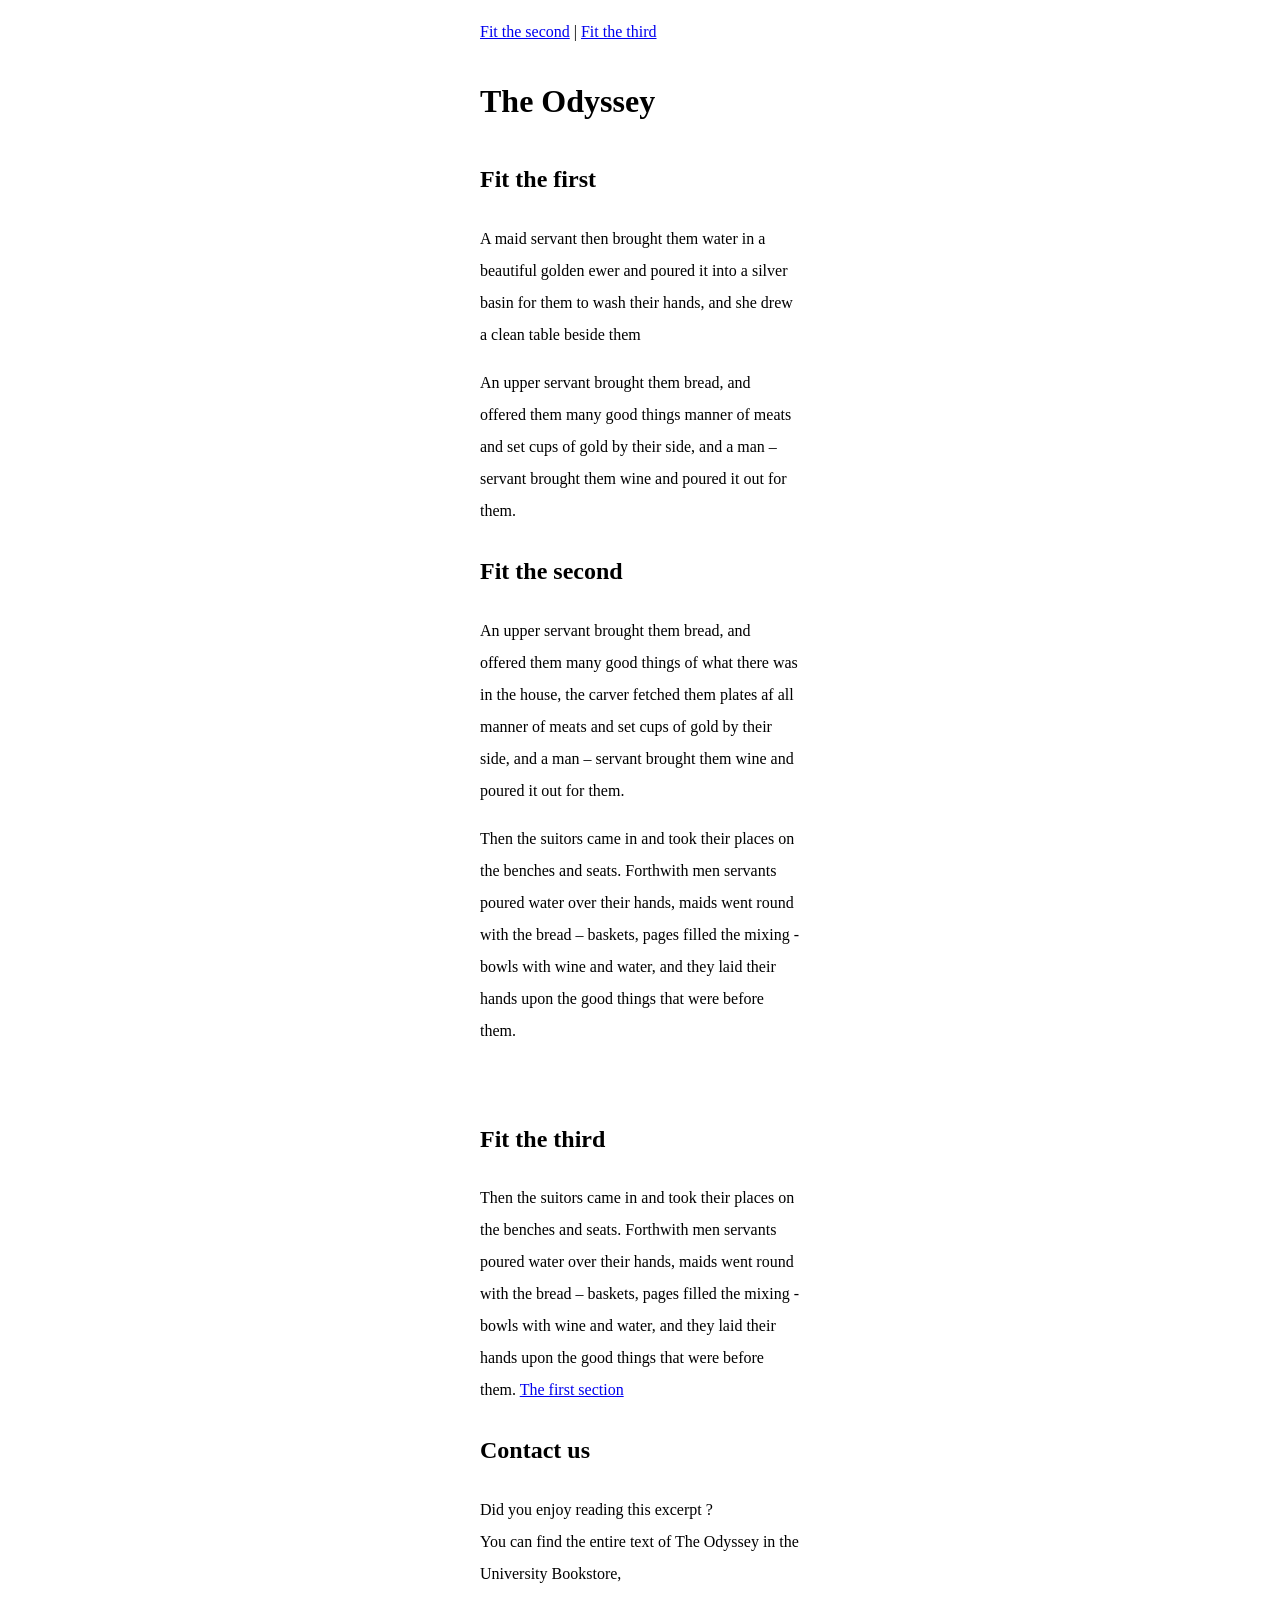
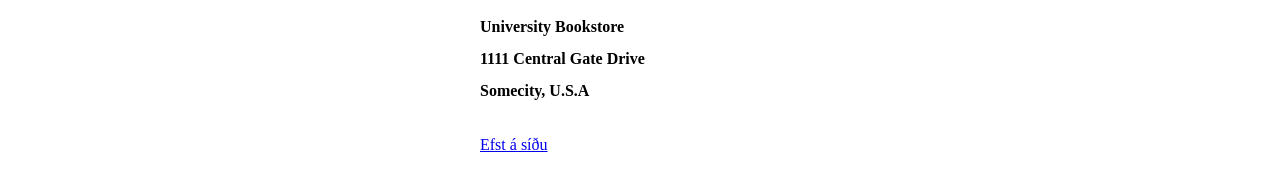
<file: Verkefni-5/Namsefni-5/Daemi/relative_links.html>
<!DOCTYPE html>
<html lang="en">
<head>
    <meta charset="UTF-8">
    <meta name="viewport" content="width=device-width, initial-scale=1.0">
    <title>Innri tenglar í vefsíðu</title>
    <style>
        html {
            scroll-behavior: smooth;
        }
        body {
            max-width: 20rem;
            margin: auto;
            line-height: 2;
        }
    </style>
</head>
<body id="top"> <!--Hvert ID má skrifa aðeins einu sinni á vefsíðu-->
    <nav>
        <p>
            <a href="#thesecond">Fit the second</a> | 
            <a href="#thethird">Fit the third</a>
            <!-- #... vísar á ID-->
        </p>
    </nav>
    <main>
        <h1 id="thefirst">The Odyssey</h1>
        <h2>Fit the first</h2>
        <p> A maid servant then brought them water in a beautiful golden ewer
        and poured it into a silver basin for them to wash their hands, and
        she drew a clean table beside them </p>
        <p> An upper servant brought them bread, and offered them many good things
        manner of meats and set cups of gold by their side, and a man – servant
        brought them wine and poured it out for them. </p>
        <h2 id="thesecond">Fit the second</h2>
        <p> An upper servant brought them bread, and offered them many good things
        of what there was in the house, the carver fetched them plates af all
        manner of meats and set cups of gold by their side, and a man – servant
        brought them wine and poured it out for them. </p>
        <p>Then the suitors came in and took their places on the benches and
        seats. Forthwith men servants poured water over their hands, maids
        went round with the bread – baskets, pages filled the mixing - bowls
        with wine and water, and they laid their hands upon the good things
        that were before them.</p>
        <p><a id="thethird">&nbsp;</a></p>
        <h2>Fit the third</h2>
        <p>Then the suitors came in and took their places on the benches and
        seats. Forthwith men servants poured water over their hands, maids
        went round with the bread – baskets, pages filled the mixing - bowls
        with wine and water, and they laid their hands upon the good things
        that were before them. <a href="#thefirst">The first section</a></p>
    </main>
    <footer>
        <h2>Contact us</h2>
        <p>Did you enjoy reading this excerpt ?<br />
        You can find the entire text of The Odyssey in the University Bookstore, </p>
        <h4> University Bookstore<br />
        1111 Central Gate Drive<br />
        Somecity, U.S.A<br />
        </h4>
        <p><a href="#top">Efst á síðu</a></p>
    </footer>
</body>
</html>
</file>
